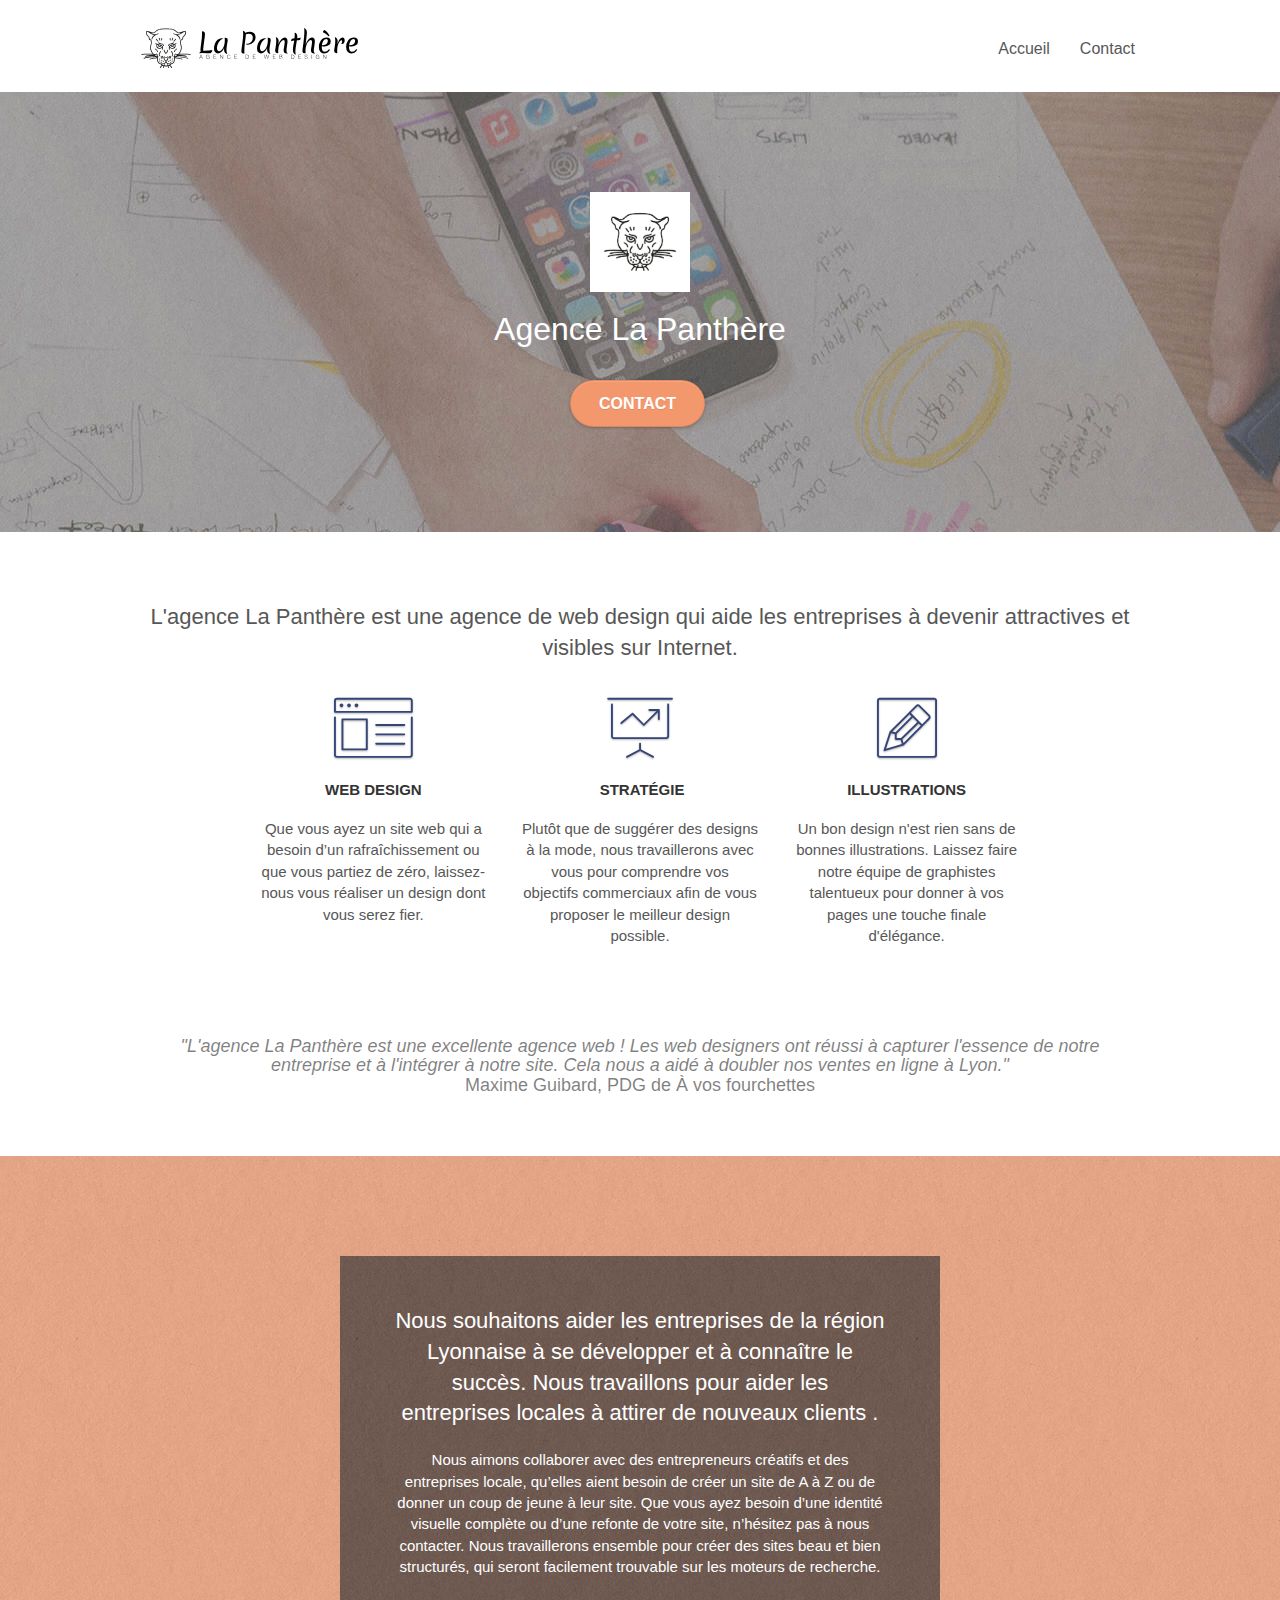
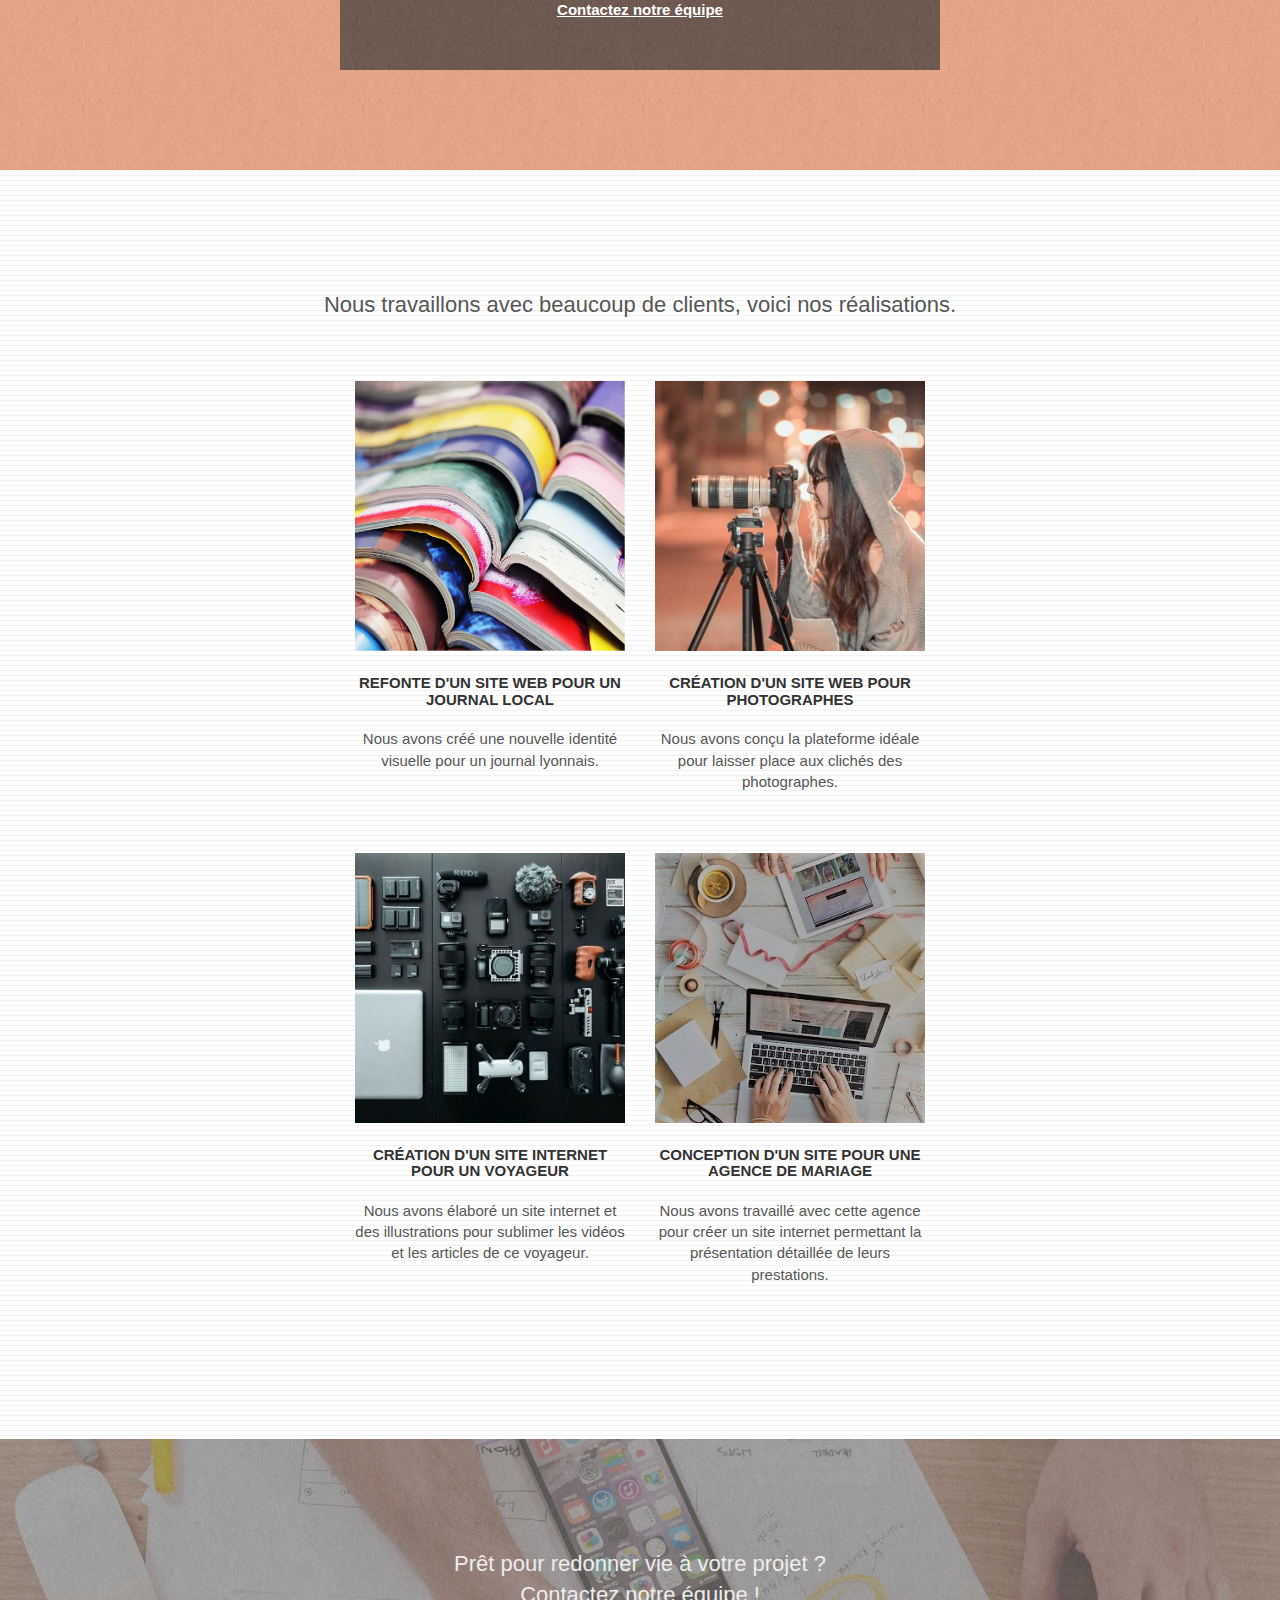
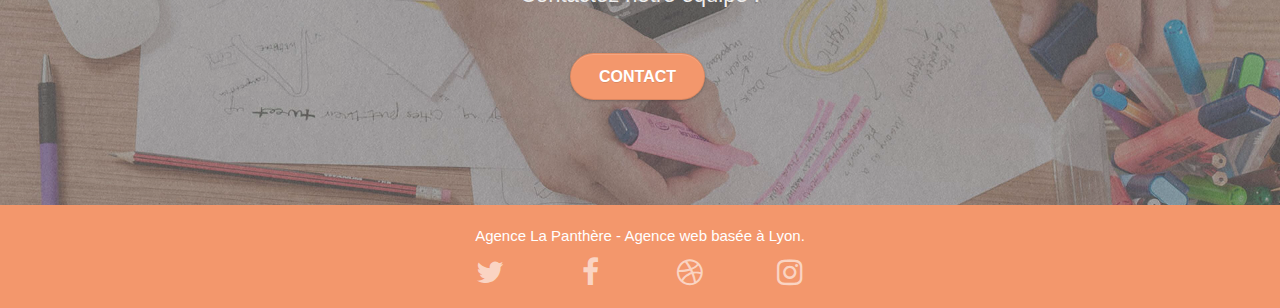
<file: index.html>
<!doctype html>
<html lang="fr-FR">
<head>
    <meta charset="utf-8">
    <meta name="description" content="Agence de webdesign lyonnaise - Rendez le site web de votre entreprise attractif et visible sur internet grâce à La Panthère !">
    <meta name="viewport" content="width=device-width, initial-scale=1.0, viewport-fit=cover">
    <link rel="shortcut icon" type="image/png" href="favicon.jpg">
    
	<link rel="stylesheet" type="text/css" href="./css/bootstrap.min.css">
	<link rel="stylesheet" type="text/css" href="style.min.css">
	<link rel="stylesheet" type="text/css" href="./css/font-awesome.min.css">
	<link rel="stylesheet" type="text/css" href="./css/et-line.min.css">

    <title>La Panthère - Agence de webdesign à Lyon - Accueil</title>
    
</head>
<body>
<!-- Principal conteneur -->
<div class="page-container">
    
<!-- bloc-0 -->
<div class="bloc bgc-white l-bloc " id="bloc-0">
	<div class="container bloc-sm">

		<nav class="navbar row">
			<div class="navbar-header">
				<a class="navbar-brand" href="index.html"><img src="img/agence-la-panthere-monochrome.svg" alt="la panthere agence web design lyon header" height="40" /></a>
				<button id="nav-toggle" type="button" class="ui-navbar-toggle navbar-toggle" data-toggle="collapse" data-target=".navbar-1">
					<span class="sr-only">Toggle navigation</span><span class="icon-bar"></span><span class="icon-bar"></span><span class="icon-bar"></span>
				</button>
			</div>
			<div class="collapse navbar-collapse navbar-1 special-dropdown-nav">
				<ul class="site-navigation nav navbar-nav">
					<li>
						<a href="index.html">Accueil</a>
					</li>
					<li>
					</li>
					<li>
						<a href="page2.html">Contact</a>
					</li>
				</ul>
			</div>
		</nav>
	</div>
</div>
<!-- bloc-0 END -->

<!-- bloc-1-presentation -->
<div class="bloc bgc-dark-slate-blue bg-banniere d-bloc bg-t-edge bloc-bg-texture texture-paper b-parallax" id="bloc-1-hero">
	<div class="container bloc-lg">
		<div class="row tight-width-whitespace">
			<div class="col-sm-12">
				<img src="img/logo.jpg" class="center-block image-resize-mode" width="100" alt="la panthere agence web design lyon logo" />
				<h1 class="text-center hero-bloc-text tc-white ">
					Agence La Panthère
				</h1>
				<div class="text-center">
					<a href="page2.html" class="btn btn-lg btn-clean btn-rd cta-hero btn-atomic-tangerine" id="cta-hero">Contact</a>
				</div>
			</div>
		</div>
	</div>
</div>
<!-- bloc-1-presentation END -->

<!-- bloc-2-services -->
<div class="bloc bgc-white l-bloc" id="bloc-2-services">
	<div class="container bloc-md">
		<div class="row">
			<h2 class="col-sm-12 text-center">
					L'agence La Panthère est une agence de web design qui aide les entreprises à devenir attractives et visibles sur Internet.
			</h2>
		</div>
		<div class="row voffset-lg med-width-whitespace">
			<div class="col-sm-4">
				<div class="text-center">
					<span class="et-icon-browser sm-shadow icon-dark-slate-blue icons icon-lg"></span>
				</div>
				<h3 class="mg-md text-center">
					Web design
				</h3>
				<p class="text-center ">
					Que vous ayez un site web qui a besoin d&rsquo;un rafraîchissement ou que vous partiez de zéro, laissez-nous vous réaliser un design dont vous serez fier.
				</p>
			</div>
			<div class="col-sm-4">
				<div class="text-center">
					<span class="et-icon-presentation sm-shadow icon-dark-slate-blue icons icon-lg"></span>
				</div>
				<h3 class="mg-md text-center">
					&nbsp;Stratégie
				</h3>
				<p class="text-center ">
					Plutôt que de suggérer des designs à la mode, nous travaillerons avec vous pour comprendre vos objectifs commerciaux afin de vous proposer le meilleur design possible.<br>
				</p>
			</div>
			<div class="col-sm-4">
				<div class="text-center">
					<span class="et-icon-edit sm-shadow icon-dark-slate-blue icons icon-lg"></span>
				</div>
				<h3 class="mg-md text-center">
					Illustrations
				</h3>
				<p class="text-center ">
					Un bon design n'est rien sans de bonnes illustrations. Laissez faire notre équipe de graphistes talentueux pour donner à vos pages une touche finale d'élégance.
				</p>
			</div>
		</div>
		<div class="h4 row voffset-lg voffset">
			<div class="col-md-12 text-center">
				<i>"L'agence La Panthère est une excellente agence web ! Les web designers ont réussi à capturer l'essence de notre entreprise et à l'intégrer à notre site. Cela nous a aidé à doubler nos ventes en ligne à Lyon."</i>
			</div>
			<div class="col-sm-12 col-md-8 col-md-offset-2 text-center">Maxime Guibard, PDG de À vos fourchettes</div>
		</div>
	</div>
</div>
<!-- bloc-2-services END -->

<!-- bloc-3-what-i-do -->
<div class="bloc tc-white bgc-atomic-tangerine bg-presentation d-bloc bloc-bg-texture texture-paper b-parallax" id="bloc-3-what-i-do">
	<div class="container bloc-lg">
		<div class="row tight-width-whitespace black-background">
			<div class="col-sm-12">
				<h2 class="mg-md text-center tc-white">
					Nous souhaitons aider les entreprises de la région Lyonnaise à se développer et à connaître le succès. Nous travaillons pour aider les entreprises locales à attirer de nouveaux clients .<br>
				</h2>
				<p class="text-center white">
					Nous aimons collaborer avec des entrepreneurs créatifs et des entreprises locale, qu’elles aient besoin de créer un site de A à Z ou de donner un coup de jeune à leur site. Que vous ayez besoin d’une identité visuelle complète ou d’une refonte de votre site, n’hésitez pas à nous contacter. Nous travaillerons ensemble pour créer des sites beau et bien structurés, qui seront facilement trouvable sur les moteurs de recherche. <br><br><a class="ltc-white bold-link" href="page2.html">Contactez notre équipe</a><br>
				</p>
			</div>
		</div>
	</div>
</div>
<!-- bloc-3-what-i-do END -->

<!-- bloc-4-portfolio -->
<div class="bloc bgc-white bg-lines-h2-bg bg-repeat l-bloc" id="bloc-4-portfolio">
	<div class="container bloc-lg">
		<div class="row">
			<h2 class="col-sm-12 text-center">
				Nous travaillons avec beaucoup de clients, voici nos réalisations.
			</h2>
		</div>
		<div class="row tight-width-whitespace portfolio-row">
			<div class="col-sm-6">
				<a href="#" data-lightbox="img/1.jpg" data-gallery-id="gallery-1" data-caption="Refonte d'un site web pour un journal local" data-frame="snapshot-lb"><img src="img/1.jpg" alt="paris web design logo agence web meilleure agence et refonte site web journal" class="img-responsive portfolio-thumb" /></a>
				<h3 class="mg-md text-center">
					Refonte d'un site web pour un journal local
				</h3>
				<p class="text-center">
					Nous avons créé une nouvelle identité visuelle pour un journal lyonnais.
				</p>
			</div>
			<div class="col-sm-6">
				<a href="#" data-lightbox="img/2.jpg" data-gallery-id="gallery-1" data-caption="Création d'un site web pour photographes" data-frame="snapshot-lb"><img src="img/2.jpg" class="img-responsive portfolio-thumb" alt="paris web design logo agence web meilleure agence, Création d'un site web pour photographes" /></a>
				<h3 class="mg-md text-center">
					Création d'un site web pour photographes
				</h3>
				<p class="text-center">
					Nous avons conçu la plateforme idéale pour laisser place aux clichés des photographes.
				</p>
			</div>
		</div>
		<div class="row tight-width-whitespace portfolio-row">
			<div class="col-sm-6">
				<a href="#" data-lightbox="img/3.jpg" data-gallery-id="gallery-1" data-caption="Création d'un site internet pour un voyageur" data-frame="snapshot-lb"><img src="img/3.jpg" class="img-responsive portfolio-thumb" alt="paris web design logo agence web meilleure agence, Création d'un site web pour voyageur"/></a>
				<h3 class="mg-md text-center">
					Création d'un site internet pour un voyageur
				</h3>
				<p class="text-center">
					Nous avons élaboré un site internet et des illustrations pour sublimer les vidéos et les articles de ce voyageur.
				</p>
			</div>
			<div class="col-sm-6">
				<a href="#" data-lightbox="img/4.jpg" data-gallery-id="gallery-1" data-caption="Conception d'un site pour une agence de mariage" data-frame="snapshot-lb"><img src="img/4.jpg" class="img-responsive portfolio-thumb" alt="paris web design logo agence web meilleure agence, Création d'un site web pour agence de mariage" /></a>
				<h3 class="mg-md text-center">
					Conception d'un site pour une agence de mariage
				</h3>
				<p class="text-center">
					Nous avons travaillé avec cette agence pour créer un site internet permettant la présentation détaillée de leurs prestations.
				</p>
			</div>
		</div>
	</div>
</div>
<!-- bloc-4-portfolio END -->

<!-- bloc-5-cta -->
<div class="bloc bgc-dark-slate-blue bg-banniere d-bloc bloc-bg-texture texture-paper" id="bloc-5-cta">
	<div class="container bloc-lg">
		<div class="row">
			<h2 class="mg-md text-center tc-white">
				Prêt pour redonner vie à votre projet ?<br>Contactez notre équipe !
			</h2>
			<div class="col-sm-12 text-center">
				<a href="page2.html" class="btn btn-atomic-tangerine btn-clean btn-rd btn-lg cta-hero">Contact</a>
			</div>
		</div>
	</div>
</div>
<!-- bloc-5-cta END -->

<!-- Footer - bloc-8 -->
<div class="bloc bgc-atomic-tangerine d-bloc" id="bloc-8">
	<div class="container bloc-sm">
		<div class="row">
			<div class="col-sm-12">
				<p class="text-center white">
					Agence La Panthère - Agence web basée à Lyon.<br>
				</p>
				<div class="row row-no-gutters social">
					<div class="col-sm-3">
						<div class="text-center">
							<a class="social" href="#"><span class="fa fa-twitter icon-md"></span></a>
						</div>
					</div>
					<div class="col-sm-3">
						<div class="text-center">
							<a class="social" href="#"><span class="fa fa-facebook icon-md"></span></a>
						</div>
					</div>
					<div class="col-sm-3">
						<div class="text-center">
							<a class="social" href="#"><span class="fa fa-dribbble icon-md"></span></a>
						</div>
					</div>
					<div class="col-sm-3">
						<div class="text-center">
							<a class="social" href="#"><span class="fa fa-instagram icon-md"></span></a>
						</div>
					</div>
				</div>
			</div>
		</div>
	</div>
</div>
<!-- Footer - bloc-8 END -->

</div>
<!-- Principal conteneur END -->

<script src="./js/jquery-2.1.0.js"></script>
<script src="./js/bootstrap.min.js"></script>
<script src="./js/blocs.min.js"></script>
<script src="./js/jquery.touchSwipe.min.js" defer></script>
<script src="./js/gmaps.min.js"></script>

</body>

</html>
</file>
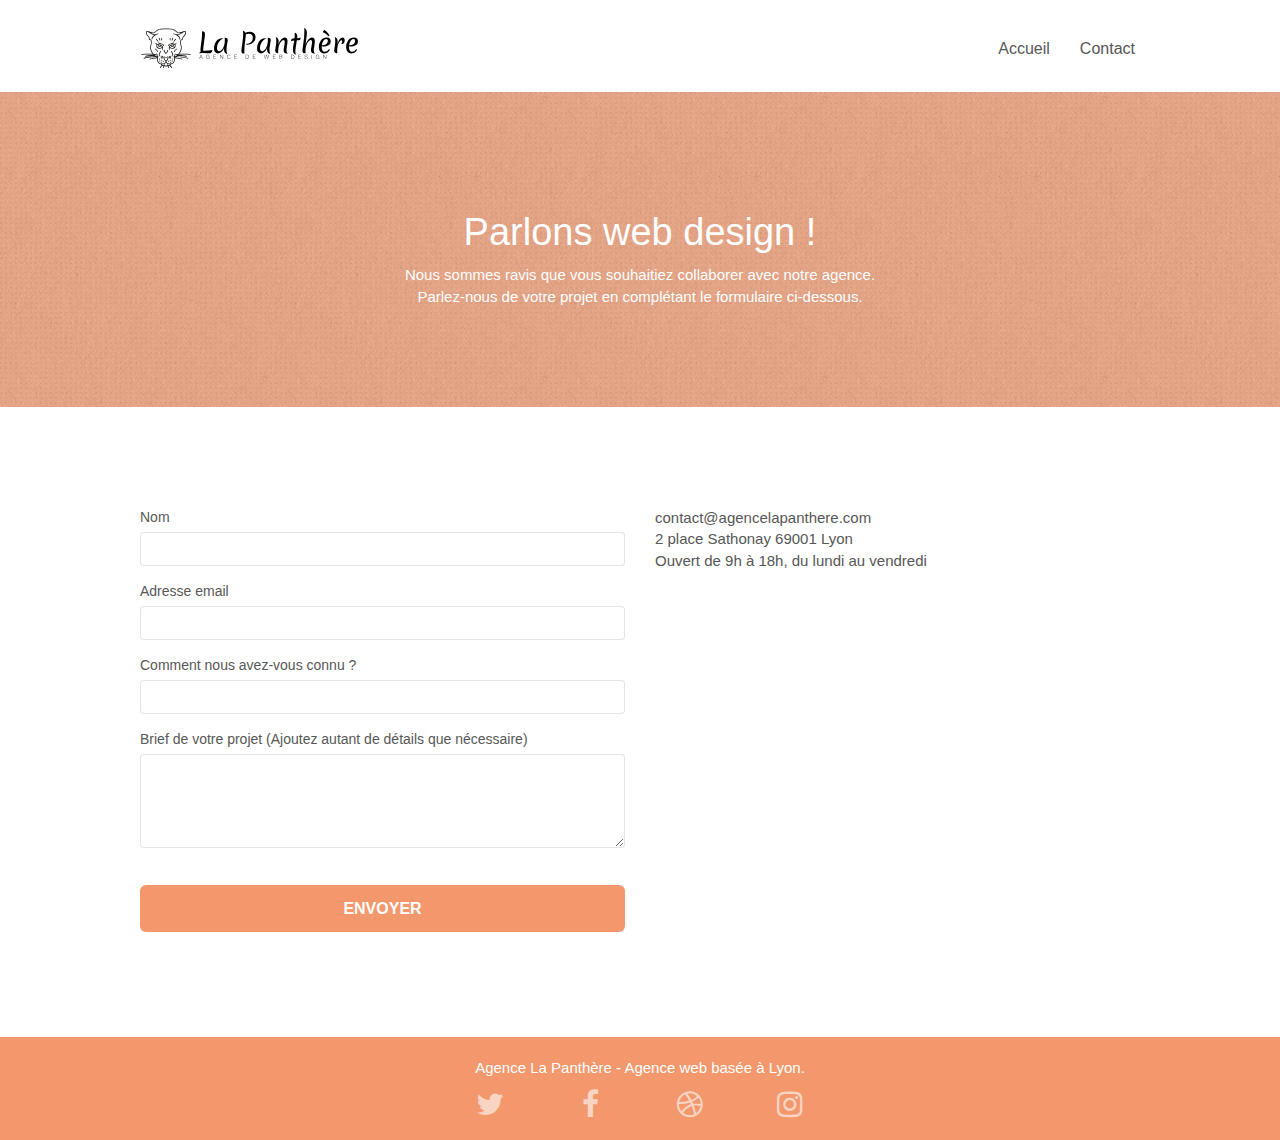
<file: page2.html>
<!doctype html>
<html lang="fr-FR">
<head>
    <meta charset="utf-8">
    <meta name="description" content="">
    <meta name="viewport" content="width=device-width, initial-scale=1.0, viewport-fit=cover">
    <link rel="shortcut icon" type="image/png" href="favicon.jpg">
    
	<link rel="stylesheet" type="text/css" href="./css/bootstrap.min.css">
	<link rel="stylesheet" type="text/css" href="style.min.css">
	<link rel="stylesheet" type="text/css" href="./css/font-awesome.min.css">
	<link rel="stylesheet" type="text/css" href="./css/et-line.min.css">
	
    <title>La Panthère - Contact</title>
    
</head>
<body>
<!-- Principal conteneur -->
<div class="page-container">
    
<!-- bloc-0 -->
<div class="bloc bgc-white l-bloc " id="bloc-0">
	<div class="container bloc-sm">
		<nav class="navbar row">
			<div class="navbar-header">
				<a class="navbar-brand" href="index.html"><img src="img/agence-la-panthere-monochrome.svg" alt="atlanta web design logo" height="40" /></a>
				<button id="nav-toggle" type="button" class="ui-navbar-toggle navbar-toggle" data-toggle="collapse" data-target=".navbar-1">
					<span class="sr-only">Toggle navigation</span><span class="icon-bar"></span><span class="icon-bar"></span><span class="icon-bar"></span>
				</button>
			</div>
			<div class="collapse navbar-collapse navbar-1 special-dropdown-nav">
				<ul class="site-navigation nav navbar-nav">
					<li>
						<a href="index.html">Accueil</a>
					</li>
					<li>
					</li>
					<li>
						<a href="page2.html">Contact</a>
					</li>
				</ul>
			</div>
		</nav>
	</div>
</div>
<!-- bloc-0 END -->

<!-- bloc-6 -->
<div class="bloc bg-dots-bg bg-repeat bgc-atomic-tangerine d-bloc bloc-bg-texture texture-paper" id="bloc-6">
	<div class="container bloc-lg">
		<div class="row">
			<div class="col-sm-12">
				<h1 class="text-center hero-bloc-text tc-white">
					Parlons web design !
				</h1>
				<p class="text-center mg-lg tc-white tight-width-whitespace">
					Nous sommes ravis que vous souhaitiez collaborer avec notre agence.<br>
					Parlez-nous de votre projet en complétant le formulaire ci-dessous.
				</p>
			</div>
		</div>
	</div>
</div>
<!-- bloc-6 END -->

<!-- bloc-7 -->
<div class="bloc bgc-white l-bloc" id="bloc-7">
	<div class="container bloc-lg">
		<div class="row">
			<div class="col-sm-6">
				<form id="form_1" novalidate data-success-msg="Votre message a été envoyé" data-fail-msg="Notre serveur d'e-mail semble ne pas répondre. Nous nous excusons pour la gêne occasionnée !">
					<div class="form-group">
						<label>
							Nom
						</label>
						<input id="name" class="form-control" required />
					</div>
					<div class="form-group">
						<label>
							Adresse email
						</label>
						<input id="email" class="form-control" type="email" required />
					</div>
					<div class="form-group">
						<label>
							Comment nous avez-vous connu ?
						</label>
						<input class="form-control" type="email" required id="input_504" />
					</div>
					<div class="form-group">
						<label>
							Brief de votre projet (Ajoutez autant de détails que nécessaire)<br>
						</label><textarea id="message" class="form-control" rows="4" cols="50" required></textarea>
					</div> 
					<button class="bloc-button btn btn-lg btn-block cta-hero btn-atomic-tangerine" type="submit">
						Envoyer
					</button>
				</form>
			</div>
			<div class="col-sm-6">
				<p>
					contact@agencelapanthere.com<br>2 place Sathonay 69001 Lyon<br>Ouvert de 9h à 18h, du lundi au vendredi<br>
				</p>
			</div>
		</div>
	</div>
</div>
<!-- bloc-7 END -->

<!-- ScrollToTop Button -->
<a class="bloc-button btn btn-d scrollToTop" onclick="scrollToTarget('1')"><span class="fa fa-chevron-up"></span></a>
<!-- ScrollToTop Button END-->


<!-- Footer - bloc-8 -->
<div class="bloc bgc-atomic-tangerine d-bloc" id="bloc-8">
	<div class="container bloc-sm">
		<div class="row">
			<div class="col-sm-12">
				<p class="text-center white">
					Agence La Panthère - Agence web basée à Lyon.<br>
				</p>
				<div class="row row-no-gutters social">
					<div class="col-sm-3">
						<div class="text-center">
							<a class="social" href="#"><span class="fa fa-twitter icon-md"></span></a>
						</div>
					</div>
					<div class="col-sm-3">
						<div class="text-center">
							<a class="social" href="#"><span class="fa fa-facebook icon-md"></span></a>
						</div>
					</div>
					<div class="col-sm-3">
						<div class="text-center">
							<a class="social" href="#"><span class="fa fa-dribbble icon-md"></span></a>
						</div>
					</div>
					<div class="col-sm-3">
						<div class="text-center">
							<a class="social" href="#"><span class="fa fa-instagram icon-md"></span></a>
						</div>
					</div>
				</div>
			</div>
		</div>
	</div>
</div>
<!-- Footer - bloc-8 END -->

</div>
<!-- Principal conteneur END -->

<script src="./js/jquery-2.1.0.js"></script>
<script src="./js/bootstrap.min.js"></script>
<script src="./js/blocs.min.js"></script>
<script src="./js/jqBootstrapValidation.min.js"></script>
<script src="./js/formHandler.min.js"></script>

</body>

</html>
</file>
<file: style.min.css>
.d-bloc .navbar-toggle .icon-bar,body{background:#fff}.bloc .container,.row.row-no-gutters>[class*=" col-"],.row.row-no-gutters>[class^=col-]{padding-right:0;padding-left:0}.nav-center .navbar-brand img,body{margin:0}.nav-invert .navbar .nav,.nav>li{float:left}a,button{outline:0!important}.scrollToTop,a,button{transition:.3s ease-in-out}body{padding:0;overflow-x:hidden;-webkit-font-smoothing:antialiased;-moz-osx-font-smoothing:grayscale}a:hover{text-decoration:none;cursor:pointer}#page-loading-blocs-notifaction{position:fixed;top:0;bottom:0;width:100%;z-index:100000;background:url("img/pageload-spinner.gif") center center no-repeat #fff}.bloc{width:100%;clear:both;background:50% 50%/cover no-repeat;padding:0 50px;-webkit-background-size:cover;-moz-background-size:cover;-o-background-size:cover;position:relative}.bloc-lg{padding:100px 50px}.bloc-md{padding:50px}.bloc-sm{padding:20px 50px}.bg-b-edge,.bg-bl-edge,.bg-br-edge,.bg-center,.bg-l-edge,.bg-r-edge,.bg-repeat,.bg-t-edge,.bg-tl-edge,.bg-tr-edge{-webkit-background-size:auto!important;-moz-background-size:auto!important;-o-background-size:auto!important;background-size:auto!important}.bg-repeat,.nav>li a:focus,.nav>li a:hover{background:0 0}.bg-t-edge{background:top no-repeat}.bloc-bg-texture::before{content:"";background-size:2px 2px;position:absolute;top:0;bottom:0;left:0;right:0}.texture-paper::before{background:url("img/texture-paper.jpg") 0 0/280px 280px;opacity:.3}.nav>li>.dropdown a,.navbar-toggle:hover{background:0 0!important}.b-parallax{background-attachment:fixed}.d-bloc{color:rgba(255,255,255,.7)}.d-bloc button:hover{color:rgba(255,255,255,.9)}.d-bloc .icon-round,.d-bloc .icon-rounded,.d-bloc .icon-semi-rounded-a,.d-bloc .icon-semi-rounded-b,.d-bloc .icon-square{border-color:rgba(255,255,255,.9)}.d-bloc .divider-h span{border-color:rgba(255,255,255,.2)}.d-bloc .a-btn,.d-bloc .navbar a,.d-bloc .navbar-brand,.d-bloc a .icon-lg,.d-bloc a .icon-md,.d-bloc a .icon-sm,.d-bloc a .icon-xl,.d-bloc h1 a,.d-bloc h2 a,.d-bloc h3 a,.d-bloc h4 a,.d-bloc h5 a,.d-bloc h6 a,.d-bloc p a{color:rgba(255,255,255,.6)}.d-bloc .a-btn:hover,.d-bloc .navbar a:hover,.d-bloc .navbar-brand:hover,.d-bloc a:hover .icon-lg,.d-bloc a:hover .icon-md,.d-bloc a:hover .icon-sm,.d-bloc a:hover .icon-xl,.d-bloc h1 a:hover,.d-bloc h2 a:hover,.d-bloc h3 a:hover,.d-bloc h4 a:hover,.d-bloc h5 a:hover,.d-bloc h6 a:hover,.d-bloc p a:hover{color:#fff}.d-bloc .btn-wire,.d-bloc .btn-wire:hover{color:#fff;border-color:#fff}.d-bloc .panel icon,.l-bloc .icon-round,.l-bloc .icon-rounded,.l-bloc .icon-semi-rounded-a,.l-bloc .icon-semi-rounded-b,.l-bloc .icon-square{border-color:rgba(0,0,0,.7)}.d-bloc .panel,.l-bloc{color:rgba(0,0,0,.5)}.d-bloc .panel button:hover,.l-bloc button:hover{color:rgba(0,0,0,.7)}.d-bloc .panel .divider-h span,.l-bloc .divider-h span{border-color:rgba(0,0,0,.1)}.d-bloc .panel .a-btn,.l-bloc .a-btn,.l-bloc .navbar a,.l-bloc .navbar-brand,.l-bloc .navbar-toggle .icon-bar,.l-bloc a .icon-lg,.l-bloc a .icon-md,.l-bloc a .icon-sm,.l-bloc a .icon-xl,.l-bloc h1 a,.l-bloc h2 a,.l-bloc h3 a,.l-bloc h4 a,.l-bloc h5 a,.l-bloc h6 a,.l-bloc p a{color:rgba(0,0,0,.6)}.d-bloc .panel .a-btn:hover,.l-bloc .a-btn:hover,.l-bloc .navbar a:hover,.l-bloc .navbar-brand:hover,.l-bloc a:hover .icon-lg,.l-bloc a:hover .icon-md,.l-bloc a:hover .icon-sm,.l-bloc a:hover .icon-xl,.l-bloc h1 a:hover,.l-bloc h2 a:hover,.l-bloc h3 a:hover,.l-bloc h4 a:hover,.l-bloc h5 a:hover,.l-bloc h6 a:hover,.l-bloc p a:hover{color:#000}.d-bloc .panel .btn-wire,.d-bloc .panel .btn-wire:hover,.l-bloc .btn-wire,.l-bloc .btn-wire:hover{color:rgba(0,0,0,.7);border-color:rgba(0,0,0,.3)}.voffset{margin-top:30px}.voffset-lg{margin-top:80px}.row-no-gutters{margin-right:0;margin-left:0}#bloc-1-hero h1{font-size:32px}.navbar{margin-bottom:0;z-index:1}.navbar-brand{height:auto;padding:3px 15px;font-size:25px;font-weight:600;line-height:44px}.navbar-brand img{max-height:200px;margin:0 5px 0 0;display:inline}.navbar-brand img[src$=svg]{min-width:100px}.navbar .nav{padding-top:2px;margin-right:-16px;float:right;z-index:1}.nav>li{margin-top:4px;font-size:16px}.navbar-nav .open .dropdown-menu>li>a{text-align:inherit}.navbar-toggle{margin:10px 10px 0 0;border:0}.mg-lg,.mg-md{margin-top:10px}.navbar-toggle .icon-bar{background-color:rgba(0,0,0,.5);width:26px}.nav-invert .navbar-brand,.nav-invert .navbar-header{float:right;position:relative;z-index:2}@media (min-width:768px){.site-navigation{position:absolute;top:50%;right:20px;transform:translate(0,-50%);-webkit-transform:translateY(-50%)}.nav>li .dropdown-menu a,.nav>li .dropdown-menu a:hover{color:#484848}.nav-invert .site-navigation{left:0;right:0}.nav-center{text-align:center}.nav-center .navbar-header{width:100%}.nav-center .nav>li,.nav-center .navbar-brand,.nav-center .navbar-header{float:none;display:inline-block}.nav-center .site-navigation{position:relative;width:100%;right:0;margin-right:0;margin-top:20px}.nav-center.mini-nav .navbar-toggle{float:none;margin:10px auto 0}}.nav>li>.dropdown a{display:block;padding:14px 15px}nav .caret{margin:0 5px}.dropdown-menu .dropdown-menu{top:-8px;left:100%}.dropdown-menu .dropmenu-flow-right{top:100%;left:0;margin-left:-1px;border-top-left-radius:0;border-top-right-radius:0}.dropdown-menu .dropdown span{border:4px solid #000;border-top-color:transparent;border-right-color:transparent;border-bottom-color:transparent;margin:6px -5px 0 0!important;float:right}.mg-md{margin-bottom:20px}.mg-lg{margin-bottom:40px}.btn{margin:0 5px 5px 0}.btn.pull-right{margin:0 0 5px 5px}.btn-d,.btn-d:focus,.btn-d:hover{color:#fff;background:rgba(0,0,0,.3)}.close-lightbox,.lightbox-caption,.next-lightbox,.prev-lightbox{background:rgba(0,0,0,.5);position:absolute}.btn-rd{border-radius:40px}.btn-clean{border:1px solid rgba(0,0,0,.08);border-bottom-color:rgba(0,0,0,.1);text-shadow:0 1px 0 rgba(0,0,1,.1);box-shadow:0 1px 3px rgba(0,0,1,.25),inset 0 1px 0 0 rgba(255,255,255,.15)}.icon-md{font-size:30px!important}.icon-lg{font-size:60px!important}.sm-shadow{text-shadow:0 1px 2px rgba(0,0,0,.3)}.panel-sq,.panel-sq .panel-footer,.panel-sq .panel-heading{border-radius:0}.panel-rd{border-radius:30px}.panel-rd .panel-heading{border-radius:29px 29px 0 0}.panel-rd .panel-footer{border-radius:0 0 29px 29px}.form-control{border-color:rgba(0,0,0,.1);box-shadow:none}.scrollToTop{width:40px;height:40px;position:fixed;bottom:20px;right:20px;opacity:0;z-index:500}.scrollToTop span{margin-top:6px}.showScrollTop{font-size:14px;opacity:1}a[data-lightbox]{position:relative;display:block;text-align:center}a[data-lightbox]:hover::before{content:"+";font-family:HelveticaNeue-Light,"Helvetica Neue Light","Helvetica Neue",Helvetica,Arial;font-size:32px;width:50px;height:50px;margin-left:-25px;border-radius:50%;background:rgba(0,0,0,.6);color:#fff;font-weight:100;z-index:1;position:absolute;top:50%;transform:translateY(-50%);-webkit-transform:translateY(-50%)}a[data-lightbox]:hover img{opacity:.6;-webkit-animation-fill-mode:none;animation-fill-mode:none}#lightbox-modal{display:flex;align-items:center}#lightbox-modal .modal-dialog{width:90%;max-width:900px;margin:0 auto}#lightbox-modal .modal-dialog img{max-height:90vh;margin:0 auto}.lightbox-caption{padding:20px;color:#fff;left:15px;right:15px;bottom:5px}.close-lightbox{color:#fff;font-size:30px;top:20px;right:20px;z-index:20;border:none;line-height:30px;padding:0 9px 5px;opacity:.3}.close-lightbox:hover,.next-lightbox:hover,.prev-lightbox:hover{opacity:1;color:#fff}.next-lightbox,.prev-lightbox{font-size:20px;color:rgba(255,255,255,.9);transition:.2s ease-in-out;top:45%;z-index:1;opacity:.4}.next-lightbox{padding:6px 8px 1px 13px;right:25px}.prev-lightbox{padding:6px 13px 1px 10px;left:25px}.snapshot-lb .modal-body{padding-bottom:45px}.snapshot-lb .lightbox-caption{padding:0;color:rgba(0,0,0,.5);background:0 0}.btn,a,h1,h2,h3,h4,h5,h6,label,p{font-family:helvetica;font-weight:400;color:#575757!important}h1,h3,h4{color:#333!important}.btn-atomic-tangerine,.cta-hero,.ltc-white,.tc-white,.white{color:#fff!important}.container{max-width:1000px}.hero-bloc-text{font-size:38px}.hero-bloc-text-sub{font-size:36px}.statement-bloc-text{line-height:26px;font-style:italic;font-size:20px;text-align:center;font-weight:lighter;max-width:520px;margin:auto}.cta-hero,h3{text-transform:uppercase;font-weight:700}p{font-size:15px}.tight-width-whitespace{max-width:600px;margin:auto}.h1{font-size:20px;font-family:"Open Sans"}.cta-hero{margin-top:22px;padding:12px 28px;font-size:16px}.social{max-width:400px;margin:auto}h2{font-size:22px;line-height:1.4em}h3{font-size:15px}.med-width-whitespace{max-width:800px;margin:auto;box-shadow:0 0 0 #000}.icons{margin-bottom:14px;margin-top:24px}.portfolio-thumb{margin-bottom:24px}.portfolio-row{margin-bottom:44px;margin-top:50px}.avatar{box-shadow:0 4px 9px rgba(0,0,0,.3)}.black-background{background-color:rgba(0,0,0,.7);padding:40px}.bold-link{font-weight:900;text-decoration:underline!important}.bgc-white{background-color:#fff}.bgc-dark-slate-blue{background-color:#364577}.bgc-atomic-tangerine{background-color:#f3976c}.btn-atomic-tangerine{background:#f3976c}.btn-atomic-tangerine:hover{background:#c27956!important;color:#fff!important}.ltc-white:hover{color:#ccc!important}.ltc-atomic-tangerine{color:#f3976c!important}.ltc-atomic-tangerine:hover{color:#c27956!important}.icon-dark-slate-blue{color:#364577!important;border-color:#364577!important}.bg-dots-bg{background-image:url("img/dots-bg.png")}.bg-lines-h2-bg{background-image:url("img/lines-h2-bg.png")}.bg-banniere{background-image:url("img/agence-la-panthere.jpg")}.bg-presentation{background-image:url("img/image-de-presentation.jpg")}@media (max-width:1024px){.bloc{padding-left:20px;padding-right:20px}.bloc-tile-2.full-width-bloc .container,.bloc-tile-3.full-width-bloc .container,.bloc-tile-4.full-width-bloc .container,.bloc.full-width-bloc{padding-left:0;padding-right:0}}@media (max-width:992px) and (min-width:768px){.navbar .nav{max-width:80%}.nav-center.navbar .nav{max-width:100%}}@media only screen and (min-width:768px) and (max-width:1024px) and (orientation:landscape){.b-parallax{background-attachment:scroll}}@media only screen and (min-width:1024px) and (max-width:1366px) and (-webkit-min-device-pixel-ratio:1.5){.b-parallax{background-attachment:scroll}}@media (max-width:991px){.container{width:100%}.b-parallax{background-attachment:scroll}#hero-bloc,.page-container{overflow-x:hidden;position:relative}.bloc-group,.bloc-group .bloc{display:block;width:100%}.bloc-fill-screen .fill-bloc-bottom-edge,.bloc-fill-screen .fill-bloc-top-edge{padding:0 20px}}@media (max-width:400px){.bloc{padding-left:0;padding-right:0}}@media (max-width:767px){.page-container{overflow-x:hidden;position:relative}#disqus_thread,h1,h2,h3,h4,h5,h6,p{padding-left:10px!important;padding-right:10px!important}.b-parallax{background-attachment:scroll}.navbar .nav{padding-top:0;border-top:1px solid rgba(0,0,0,.2);float:none!important}.navbar.row{margin-left:0;margin-right:0}.site-navigation{position:inherit;transform:none;-webkit-transform:none;-ms-transform:none}.nav>li{margin-top:0;border-bottom:1px solid rgba(0,0,0,.1);background:rgba(0,0,0,.05);text-align:left;padding-left:15px;width:100%}.nav>li:hover{background:rgba(0,0,0,.08)}.dropdown .dropdown a .caret{float:none;margin:5px 0 0 10px!important;border:4px solid #000;border-bottom-color:transparent;border-right-color:transparent;border-left-color:transparent}#hero-bloc .navbar .nav{background:rgba(0,0,0,.8)}#hero-bloc .navbar .nav a{color:rgba(255,255,255,.6)}.hero{padding:50px 0}.hero-nav{left:-1px;right:-1px}.navbar-collapse{padding:0;overflow-x:hidden;-webkit-box-shadow:none;box-shadow:none}.navbar-brand img{max-height:40px;width:auto}.nav-invert .navbar-header{float:none;width:100%}.nav-invert .navbar-toggle{float:left;margin-left:10px}.bloc,.bloc-fill-screen .fill-bloc-bottom-edge,.bloc-fill-screen .fill-bloc-top-edge,.bloc-md,.bloc-sm,.bloc-tile-2 .container,.bloc-tile-3 .container,.bloc-tile-4 .container{padding-left:0;padding-right:0}.bloc-lg,.bloc-xl,.bloc-xxl{padding:40px 0}.a-block{padding:0 10px}.btn-dwn{display:none}.voffset{margin-top:5px}.voffset-md{margin-top:20px}.voffset-lg{margin-top:30px}form{padding:5px}.close-lightbox{display:inline-block}.blocsapp-device-iphone5{background-size:216px 425px;padding-top:60px;width:216px;height:425px}.blocsapp-device-iphone5 img{width:180px;height:320px}.bloc-mob-center-text{text-align:center}}
</file>
